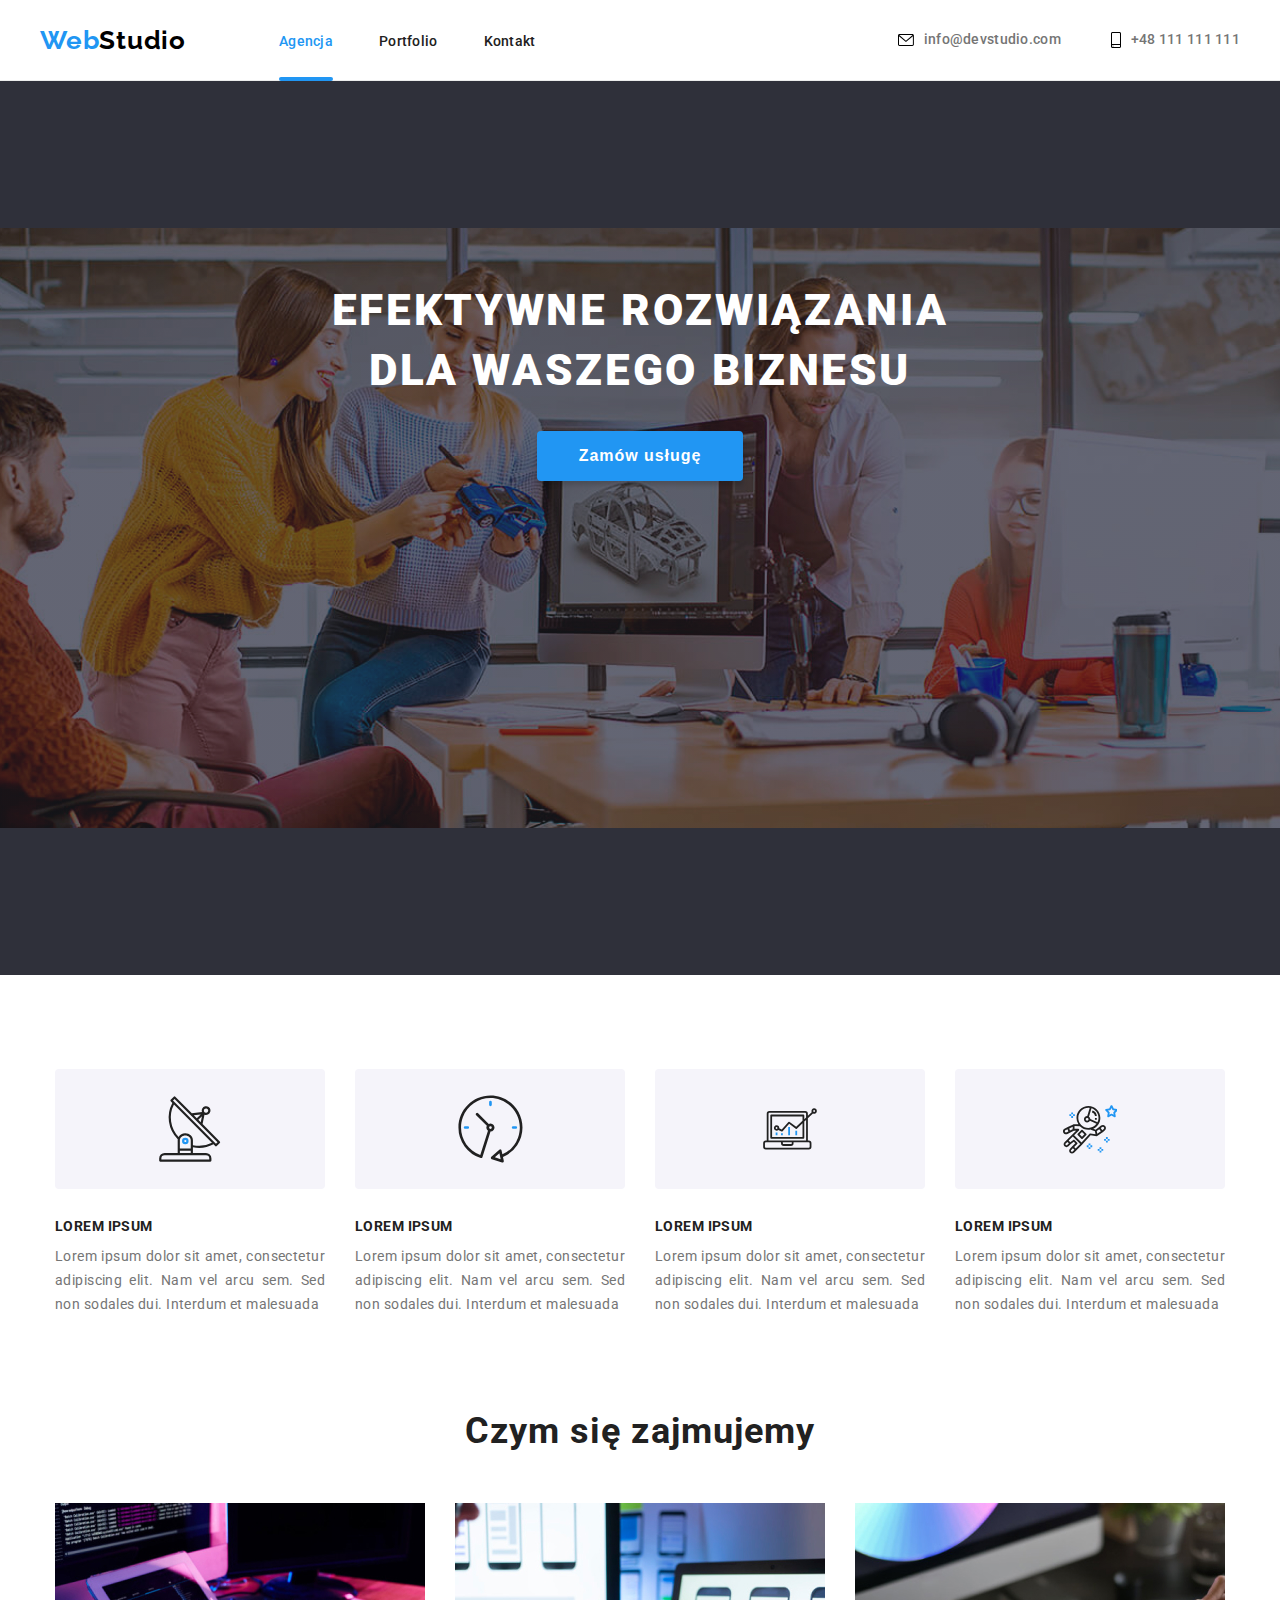
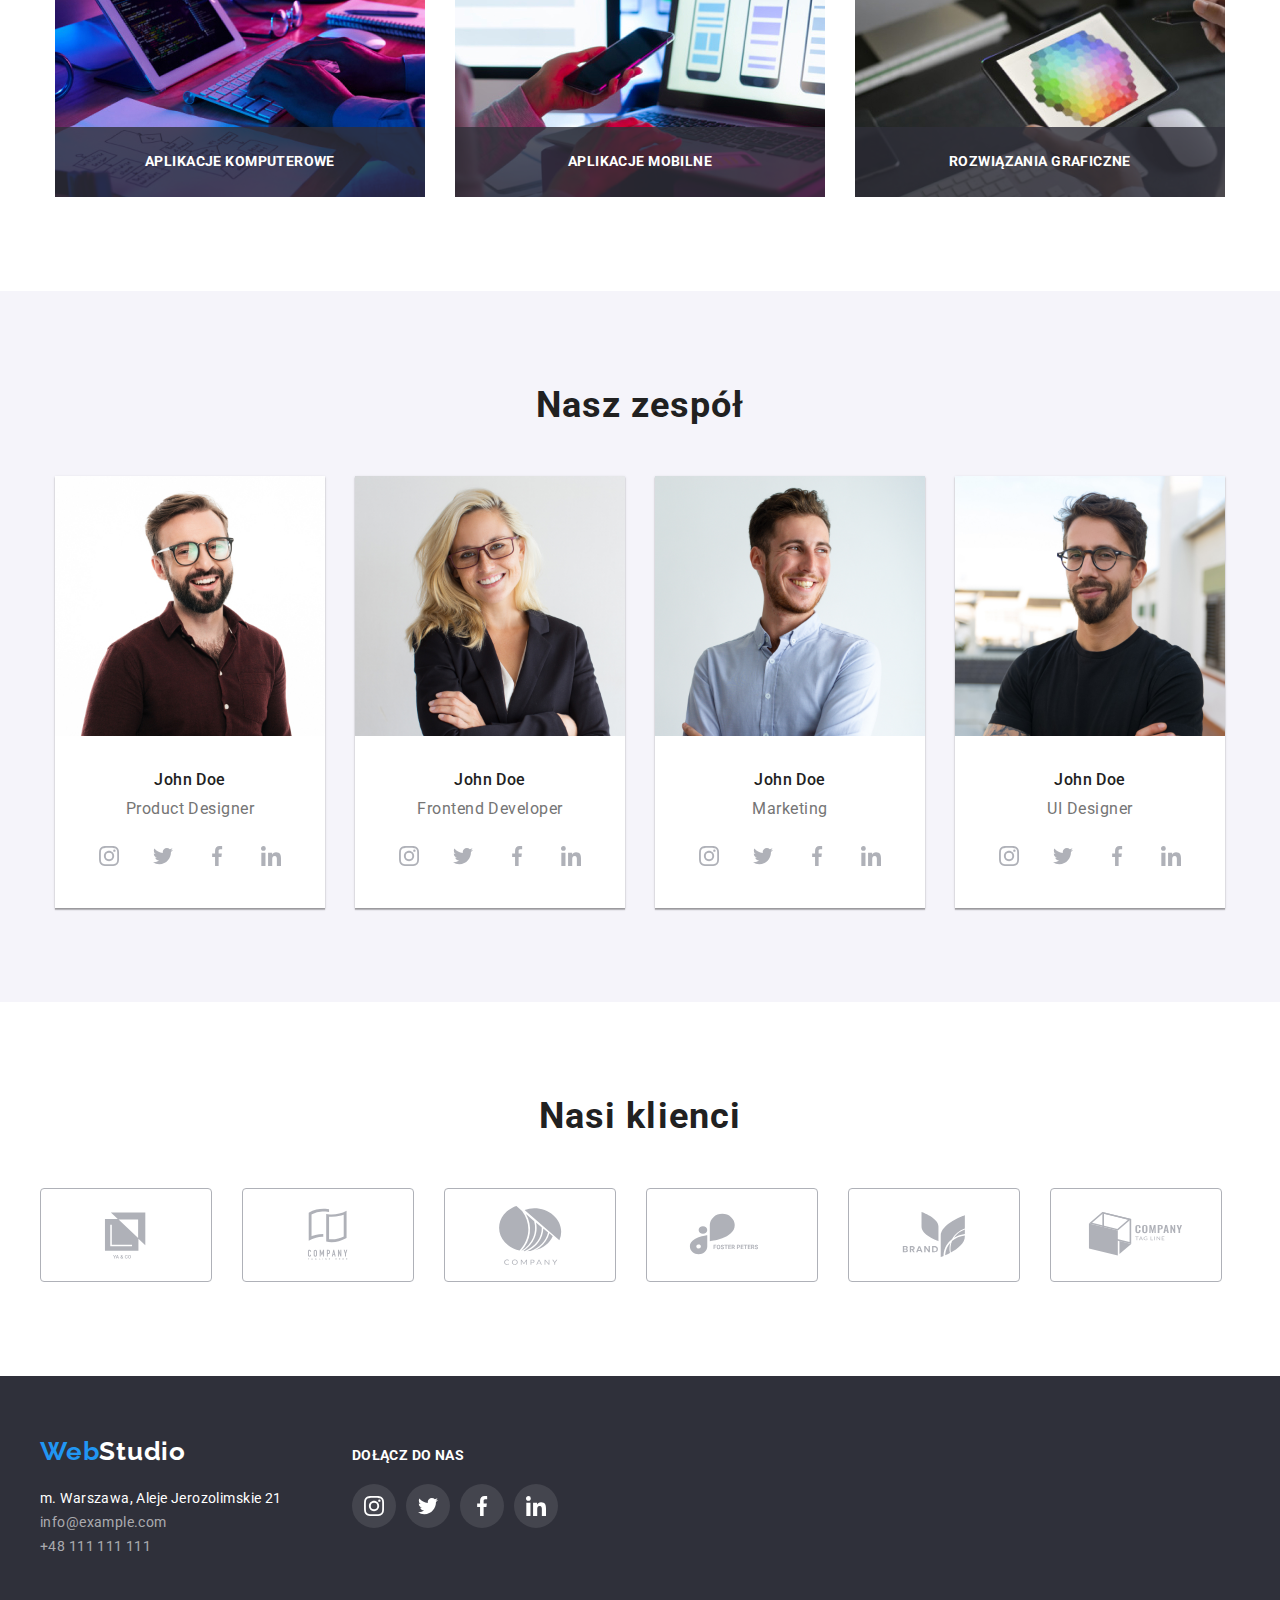
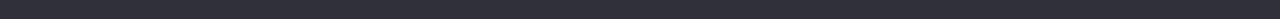
<file: index.html>
<!DOCTYPE html>
<html lang="pl">
  <head>
    <meta charset="UTF-8" />
    <meta http-equiv="X-UA-Compatible" content="IE=edge" />
    <meta name="viewport" content="width=device-width, initial-scale=1.0" />
    <title>WebStudio</title>
    <link
      rel="stylesheet"
      href="https://cdnjs.cloudflare.com/ajax/libs/modern-normalize/1.1.0/modern-normalize.min.css"
      integrity="sha512-wpPYUAdjBVSE4KJnH1VR1HeZfpl1ub8YT/NKx4PuQ5NmX2tKuGu6U/JRp5y+Y8XG2tV+wKQpNHVUX03MfMFn9Q=="
      crossorigin="anonymous"
      referrerpolicy="no-referrer"
    />
    <link rel="preconnect" href="https://fonts.googleapis.com" />
    <link rel="preconnect" href="https://fonts.gstatic.com" crossorigin />
    <link
      href="https://fonts.googleapis.com/css2?family=Raleway:wght@700&family=Roboto:wght@400;500;700;900&display=swap"
      rel="stylesheet"
    />
    <link rel="stylesheet" href="./css/styles.css" />
  </head>

  <body>
    <header>
      <div class="container container-header">
        <nav class="navigation-header">
          <a href="./index.html" class="logo logo--start"
            ><span class="logo-part">Web</span>Studio</a
          >
          <ul class="navigation">
            <li>
              <a href="./index.html" class="navigation_item is-active"
                >Agencja</a
              >
            </li>
            <li>
              <a href="./portfolio.html" class="navigation_item">Portfolio</a>
            </li>
            <li><a href="#Kontakt" class="navigation_item">Kontakt</a></li>
          </ul>
        </nav>
        <ul class="contact-header">
          <li>
            <a href="mailto:info@devstudio.com" class="contact-header_item">
              <svg class="contact-icon" width="16px" height="12px">
                <use href="images/icons.svg#icon-mail-icon"></use>
              </svg>
              info@devstudio.com</a
            >
          </li>
          <li>
            <a href="tel:+48111111111" class="contact-header_item">
              <svg class="contact-icon" width="10px" height="16px">
                <use href="images/icons.svg#icon-smartphone-icon"></use>
              </svg>
              +48 111 111 111</a
            >
          </li>
        </ul>
      </div>
    </header>
    <main>
      <section class="section slogan-section">
        <div class="container slogan-container">
          <h1 class="slogan">
            EFEKTYWNE ROZWIĄZANIA <br />
            DLA WASZEGO BIZNESU
          </h1>
          <button type="button" class="button-main" data-modal-open>
            Zamów usługę
          </button>
        </div>
      </section>
      <section class="section introduction">
        <div class="container">
          <ul class="container-introduction">
            <li>
              <div class="introduction-picture">
                <svg class="icon-introduction" width="65.32px" height="70px">
                  <use href="images/icons.svg#icon-antena-icon"></use>
                </svg>
              </div>
              <h3 class="introduction_title">LOREM IPSUM</h3>
              <p class="introduction_description">
                Lorem ipsum dolor sit amet, consectetur adipiscing elit. Nam vel
                arcu sem. Sed non sodales dui. Interdum et malesuada
              </p>
            </li>
            <li>
              <div class="introduction-picture">
                <svg class="icon-introduction" width="66.96px" height="70px">
                  <use href="images/icons.svg#icon-clock-icon"></use>
                </svg>
              </div>
              <h3 class="introduction_title">LOREM IPSUM</h3>
              <p class="introduction_description">
                Lorem ipsum dolor sit amet, consectetur adipiscing elit. Nam vel
                arcu sem. Sed non sodales dui. Interdum et malesuada
              </p>
            </li>
            <li>
              <div class="introduction-picture">
                <svg class="icon-introduction" width="70px" height="53.69px">
                  <use href="images/icons.svg#icon-diagram-icon"></use>
                </svg>
              </div>
              <h3 class="introduction_title">LOREM IPSUM</h3>
              <p class="introduction_description">
                Lorem ipsum dolor sit amet, consectetur adipiscing elit. Nam vel
                arcu sem. Sed non sodales dui. Interdum et malesuada
              </p>
            </li>
            <li>
              <div class="introduction-picture">
                <svg class="icon-introduction" width="54.83px" height="60.66px">
                  <use href="images/icons.svg#icon-astronaut-icon"></use>
                </svg>
              </div>
              <h3 class="introduction_title">LOREM IPSUM</h3>
              <p class="introduction_description">
                Lorem ipsum dolor sit amet, consectetur adipiscing elit. Nam vel
                arcu sem. Sed non sodales dui. Interdum et malesuada
              </p>
            </li>
          </ul>
        </div>
      </section>
      <section class="section">
        <div class="container">
          <h2 class="section_title">Czym się zajmujemy</h2>
          <ul class="container-activities">
            <li class="activity-image">
              <img
                class="activity-picture"
                src="images/activity1.jpg"
                alt="kodowanie"
                width="370"
                height="294"
              />
              <div class="activity-description">
                <h3 class="activity-text">APLIKACJE KOMPUTEROWE</h3>
              </div>
            </li>
            <li class="activity-image">
              <img
                class="activity-picture"
                src="images/activity2.jpg"
                alt="tworzenie makiet"
                width="370"
                height="294"
              />
              <div class="activity-description">
                <h3 class="activity-text">APLIKACJE MOBILNE</h3>
              </div>
            </li>
            <li class="activity-image">
              <img
                class="activity-picture"
                src="images/activity3.jpg"
                alt="design"
                width="370"
                height="294"
              />
              <div class="activity-description">
                <h3 class="activity-text">ROZWIĄZANIA GRAFICZNE</h3>
              </div>
            </li>
          </ul>
        </div>
      </section>
      <section class="section team">
        <div class="container">
          <h2 class="section_title">Nasz zespół</h2>
          <ul class="container-team">
            <li class="team_card">
              <img
                src="images/worker1.jpg"
                alt="worker number one"
                width="270"
                height="260"
              />
              <h3 class="team_name">John Doe</h3>
              <p class="team_description">Product Designer</p>
              <div class="team-socialmedia">
                <div class="socialmedia-icon-wrap team-socialmedia-icon-wrap">
                  <svg
                    class="socialmedia-icon team-socialmedia-icon"
                    width="20px"
                    height="20px"
                  >
                    <use href="images/icons.svg#icon-instagram-icon"></use>
                  </svg>
                </div>
                <div class="socialmedia-icon-wrap team-socialmedia-icon-wrap">
                  <svg
                    class="socialmedia-icon team-socialmedia-icon"
                    width="20px"
                    height="20px"
                  >
                    <use href="images/icons.svg#icon-twitter-icon"></use>
                  </svg>
                </div>
                <div class="socialmedia-icon-wrap team-socialmedia-icon-wrap">
                  <svg
                    class="socialmedia-icon team-socialmedia-icon"
                    width="20px"
                    height="20px"
                  >
                    <use href="images/icons.svg#icon-fb-icon"></use>
                  </svg>
                </div>
                <div class="socialmedia-icon-wrap team-socialmedia-icon-wrap">
                  <svg
                    class="socialmedia-icon team-socialmedia-icon"
                    width="20px"
                    height="20px"
                  >
                    <use href="images/icons.svg#icon-linkedin-icon"></use>
                  </svg>
                </div>
              </div>
            </li>
            <li class="team_card">
              <img
                src="images/worker2.jpg"
                alt="worker number two"
                width="270"
                height="260"
              />
              <h3 class="team_name">John Doe</h3>
              <p class="team_description">Frontend Developer</p>
              <div class="team-socialmedia">
                <div class="socialmedia-icon-wrap team-socialmedia-icon-wrap">
                  <svg
                    class="socialmedia-icon team-socialmedia-icon"
                    width="20px"
                    height="20px"
                  >
                    <use href="images/icons.svg#icon-instagram-icon"></use>
                  </svg>
                </div>
                <div class="socialmedia-icon-wrap team-socialmedia-icon-wrap">
                  <svg
                    class="socialmedia-icon team-socialmedia-icon"
                    width="20px"
                    height="20px"
                  >
                    <use href="images/icons.svg#icon-twitter-icon"></use>
                  </svg>
                </div>
                <div class="socialmedia-icon-wrap team-socialmedia-icon-wrap">
                  <svg
                    class="socialmedia-icon team-socialmedia-icon"
                    width="20px"
                    height="20px"
                  >
                    <use href="images/icons.svg#icon-fb-icon"></use>
                  </svg>
                </div>
                <div class="socialmedia-icon-wrap team-socialmedia-icon-wrap">
                  <svg
                    class="socialmedia-icon team-socialmedia-icon"
                    width="20px"
                    height="20px"
                  >
                    <use href="images/icons.svg#icon-linkedin-icon"></use>
                  </svg>
                </div>
              </div>
            </li>
            <li class="team_card">
              <img
                src="images/worker3.jpg"
                alt="worker number three"
                width="270"
                height="260"
              />
              <h3 class="team_name">John Doe</h3>
              <p class="team_description">Marketing</p>
              <div class="team-socialmedia">
                <div class="socialmedia-icon-wrap team-socialmedia-icon-wrap">
                  <svg
                    class="socialmedia-icon team-socialmedia-icon"
                    width="20px"
                    height="20px"
                  >
                    <use href="images/icons.svg#icon-instagram-icon"></use>
                  </svg>
                </div>
                <div class="socialmedia-icon-wrap team-socialmedia-icon-wrap">
                  <svg
                    class="socialmedia-icon team-socialmedia-icon"
                    width="20px"
                    height="20px"
                  >
                    <use href="images/icons.svg#icon-twitter-icon"></use>
                  </svg>
                </div>
                <div class="socialmedia-icon-wrap team-socialmedia-icon-wrap">
                  <svg
                    class="socialmedia-icon team-socialmedia-icon"
                    width="20px"
                    height="20px"
                  >
                    <use href="images/icons.svg#icon-fb-icon"></use>
                  </svg>
                </div>
                <div class="socialmedia-icon-wrap team-socialmedia-icon-wrap">
                  <svg
                    class="socialmedia-icon team-socialmedia-icon"
                    width="20px"
                    height="20px"
                  >
                    <use href="images/icons.svg#icon-linkedin-icon"></use>
                  </svg>
                </div>
              </div>
            </li>
            <li class="team_card">
              <img
                src="images/worker4.jpg"
                alt="worker number four"
                width="270"
                height="260"
              />
              <h3 class="team_name">John Doe</h3>
              <p class="team_description">UI Designer</p>
              <div class="team-socialmedia">
                <div class="socialmedia-icon-wrap team-socialmedia-icon-wrap">
                  <svg
                    class="socialmedia-icon team-socialmedia-icon"
                    width="20px"
                    height="20px"
                  >
                    <use href="images/icons.svg#icon-instagram-icon"></use>
                  </svg>
                </div>
                <div class="socialmedia-icon-wrap team-socialmedia-icon-wrap">
                  <svg
                    class="socialmedia-icon team-socialmedia-icon"
                    width="20px"
                    height="20px"
                  >
                    <use href="images/icons.svg#icon-twitter-icon"></use>
                  </svg>
                </div>
                <div class="socialmedia-icon-wrap team-socialmedia-icon-wrap">
                  <svg
                    class="socialmedia-icon team-socialmedia-icon"
                    width="20px"
                    height="20px"
                  >
                    <use href="images/icons.svg#icon-fb-icon"></use>
                  </svg>
                </div>
                <div class="socialmedia-icon-wrap team-socialmedia-icon-wrap">
                  <svg
                    class="socialmedia-icon team-socialmedia-icon"
                    width="20px"
                    height="20px"
                  >
                    <use href="images/icons.svg#icon-linkedin-icon"></use>
                  </svg>
                </div>
              </div>
            </li>
          </ul>
        </div>
      </section>
      <section class="section">
        <div class="container">
          <h2 class="section_title">Nasi klienci</h2>
          <ul class="logo-cards">
            <li>
              <div class="logo-space">
                <svg class="logo-icon" width="106px" height="60.04px">
                  <use href="images/icons.svg#icon-logo1-icon"></use>
                </svg>
              </div>
            </li>
            <li>
              <div class="logo-space">
                <svg class="logo-icon" width="106px" height="60.04px">
                  <use href="images/icons.svg#icon-logo2-icon"></use>
                </svg>
              </div>
            </li>
            <li>
              <div class="logo-space">
                <svg class="logo-icon" width="106px" height="60px">
                  <use href="images/icons.svg#icon-logo3-icon"></use>
                </svg>
              </div>
            </li>
            <li>
              <div class="logo-space">
                <svg class="logo-icon" width="106px" height="60px">
                  <use href="images/icons.svg#icon-logo4-icon"></use>
                </svg>
              </div>
            </li>
            <li>
              <div class="logo-space">
                <svg class="logo-icon" width="106px" height="60px">
                  <use href="images/icons.svg#icon-logo5-icon"></use>
                </svg>
              </div>
            </li>
            <li>
              <div class="logo-space">
                <svg class="logo-icon" width="106px" height="60px">
                  <use href="images/icons.svg#icon-logo6-icon"></use>
                </svg>
              </div>
            </li>
          </ul>
        </div>
      </section>
    </main>
    <footer id="Kontakt">
      <div class="container flex-footer">
        <div class="container-footer">
          <a href="./index.html" class="logo logo--end"
            ><span class="logo-part">Web</span>Studio</a
          >
          <address class="contact-footer">
            <ul>
              <li class="contact-footer_address">
                m. Warszawa, Aleje Jerozolimskie 21
              </li>
              <li>
                <a href="mailto:info@example.com" class="contact-footer_item"
                  >info@example.com</a
                >
              </li>
              <li>
                <a href="tel:+48111111111" class="contact-footer_item"
                  >+48 111 111 111
                </a>
              </li>
            </ul>
          </address>
        </div>
        <div class="contact-socialmedia">
          <h4 class="socialmedia-text">DOŁĄCZ DO NAS</h4>
          <div class="footer-socialmedia">
            <div class="socialmedia-icon-wrap footer-socialmedia-icon-wrap">
              <svg
                class="socialmedia-icon footer-socialmedia-icon"
                width="20px"
                height="20px"
              >
                <use href="images/icons.svg#icon-instagram-icon"></use>
              </svg>
            </div>
            <div class="socialmedia-icon-wrap footer-socialmedia-icon-wrap">
              <svg
                class="socialmedia-icon footer-socialmedia-icon"
                width="20px"
                height="20px"
              >
                <use href="images/icons.svg#icon-twitter-icon"></use>
              </svg>
            </div>
            <div class="socialmedia-icon-wrap footer-socialmedia-icon-wrap">
              <svg
                class="socialmedia-icon footer-socialmedia-icon"
                width="20px"
                height="20px"
              >
                <use href="images/icons.svg#icon-fb-icon"></use>
              </svg>
            </div>
            <div class="socialmedia-icon-wrap footer-socialmedia-icon-wrap">
              <svg
                class="socialmedia-icon footer-socialmedia-icon"
                width="20px"
                height="20px"
              >
                <use href="images/icons.svg#icon-linkedin-icon"></use>
              </svg>
            </div>
          </div>
        </div>
      </div>
    </footer>
    <div class="backdrop is-hidden" data-modal>
      <div class="modal">
        <button type="button" class="modal_button" data-modal-close>
          <svg width="11" height="11">
            <use href="images/icons.svg#icon-button-icon"></use>
          </svg>
        </button>
      </div>
    </div>
    <script src="./js/modal.js"></script>
  </body>
</html>
</file>
<file: css/styles.css>
:root {
  --action-color: #2196f3;
  --main-background-color: #e5e5e5;
  --footer-background-color: #2f303a;
  --font-color: #212121;
  --description-color: #757575;
  --footer-contact-color: #99fff;
  --button-background-color: #f5f4fa;
  --footer-item-color: rgba(255, 255, 255, 0.6);
}

* {
  margin: 0;
  padding: 0;
}

ul {
  list-style: none;
}

a {
  text-decoration: none;
}

body {
  font-family: "Roboto", sans-serif;
  color: var(--font-color);
}

header {
  border-bottom: 1px solid #ececec;
}

.container {
  max-width: 1200px;
  margin: 0 auto;
}

.section {
  padding: 94px 0;
}

.container.container-header {
  display: flex;
  justify-content: space-between;
  align-items: center;
  height: 80px;
}

.navigation-header {
  display: flex;
  align-items: center;
}

.logo--start {
  font-family: "Raleway", sans-serif;
  font-size: 26px;
  font-weight: 700;
  line-height: 1.19;
  letter-spacing: 0.03em;
  color: #000;
  margin-right: 93px;
}

.logo-part {
  color: var(--action-color);
}

.navigation {
  display: flex;
  column-gap: 46px;
}

.navigation_item {
  font-size: 14px;
  font-weight: 500;
  line-height: 1.14;
  letter-spacing: 0.02em;
  color: var(--font-color);
}

.navigation_item.is-active {
  color: var(--action-color);
  position: relative;
}

.navigation_item.is-active::after {
  position: absolute;
  top: 44.41px;
  left: 0;
  content: "";
  height: 4px;
  width: 100%;
  border-radius: 2px;
  background: var(--action-color);
}

.contact-header {
  display: flex;
  align-content: center;
  column-gap: 50px;
}

.contact-header_item {
  font-weight: 500;
  font-size: 14px;
  line-height: 1.14;
  letter-spacing: 0.02em;
  color: var(--description-color);
  display: flex;
  align-items: center;
  column-gap: 10px;
}

.slogan-section {
  height: 600px;
  padding-top: 200px;
  background-color: var(--footer-background-color);
  background-image: linear-gradient(
      to right,
      rgba(47, 48, 58, 0.4),
      rgba(47, 48, 58, 0.4)
    ),
    url(../images/background.jpg);
  background-size: 1600px;
  background-position: center;
  background-repeat: no-repeat;
}

.container.slogan-container {
  text-align: center;
}

.slogan {
  font-weight: 900;
  font-size: 44px;
  line-height: 1.36;
  letter-spacing: 0.06em;
  color: #fff;
  margin-bottom: 30px;
}

.button-main {
  background-color: var(--action-color);
  color: #fff;
  font-weight: 700;
  font-size: 16px;
  line-height: 1.88;
  letter-spacing: 0.06em;
  cursor: pointer;
  box-shadow: 0px 4px 4px rgba(0, 0, 0, 0.15);
  border-radius: 4px;
  border: none;
  padding: 10px 42px;
}
.introduction {
  padding-bottom: 0;
}
.container-introduction {
  display: flex;
  justify-content: center;
  align-items: center;
  column-gap: 30px;
}

.introduction-picture {
  height: 120px;
  width: 270px;
  border-radius: 4px;
  background-color: #f5f4fa;
  margin-bottom: 30px;
  display: flex;
  justify-content: center;
  align-items: center;
}

.introduction_title {
  font-weight: 700;
  font-size: 14px;
  line-height: 1.14;
  letter-spacing: 0.03em;
  margin-bottom: 10px;
}

.introduction_description {
  color: var(--description-color);
  font-size: 14px;
  line-height: 1.71;
  letter-spacing: 0.03em;
  text-align: justify;
  width: 270px;
}

.section_title {
  font-weight: 700;
  font-size: 36px;
  line-height: 1.16;
  letter-spacing: 0.03em;
  text-align: center;
  margin-bottom: 50px;
}
.container-activities {
  display: flex;
  justify-content: center;
  align-items: center;
  column-gap: 30px;
}

.activity-image {
  display: block;
  height: 294px;
  position: relative;
}

.activity-image img {
  height: 100%;
}

.activity-description {
  position: absolute;
  bottom: 0;
  width: 100%;
  display: flex;
  align-items: center;
  justify-content: center;
  height: 70px;
  background: rgba(47, 48, 58, 0.8);
}

.activity-text {
  color: #fff;
  font-family: "Roboto", sans-serif;
  font-size: 14px;
  font-weight: 700;
  line-height: 1.14;
  letter-spacing: 0.03em;
}

.team {
  background-color: #f5f4fa;
  padding-top: 94px;
}

.container-team {
  display: flex;
  justify-content: center;
  align-items: center;
  column-gap: 30px;
}
.team_card {
  background-color: #fff;
  text-align: center;
  width: 270px;
  box-shadow: 0px 1px 3px rgba(0, 0, 0, 0.12), 0px 1px 1px rgba(0, 0, 0, 0.14),
    0px 2px 1px rgba(0, 0, 0, 0.2);
}

.team_name {
  font-weight: 500;
  font-size: 16px;
  line-height: 1.19;
  letter-spacing: 0.03em;
  margin-bottom: 10px;
  margin-top: 30px;
}

.team_description {
  font-size: 16px;
  line-height: 1.19;
  letter-spacing: 0.03em;
  color: var(--description-color);
  margin-bottom: 16px;
}

.team-socialmedia {
  margin-bottom: 30px;
  display: flex;
  justify-content: center;
  align-items: center;
  column-gap: 10px;
}

.team-socialmedia-icon-wrap {
  width: 44px;
  height: 44px;
  border-radius: 50%;
  background-color: #fff;
  display: flex;
  justify-content: center;
  align-items: center;
}

.team-socialmedia-icon {
  fill: #afb1b8;
}

.logo-cards {
  display: flex;
  align-items: center;
  column-gap: 30px;
}

.logo-space {
  height: 92px;
  width: 170px;
  border-radius: 4px;
  border: 1px solid #afb1b8;
  display: flex;
  justify-content: center;
  align-items: center;
}

.logo-icon {
  fill: #afb1b8;
}

.logo-space:hover,
.logo-space:focus {
  border-color: var(--action-color);
}

.logo-space:hover .logo-icon,
.logo-space:focus .logo-icon {
  fill: var(--action-color);
}

.buttons-section {
  display: flex;
  justify-content: center;
  padding-bottom: 50px;
  column-gap: 8px;
}

.button {
  background-color: var(--button-background-color);
  font-weight: 500;
  font-size: 16px;
  line-height: 1.62;
  letter-spacing: 0.03em;
  border-radius: 4px;
  cursor: pointer;
  border: none;
  padding: 6px 22px;
}

.button:hover,
.button:focus {
  background-color: var(--action-color);
  color: #fff;
  box-shadow: 0px 3px 1px rgba(0, 0, 0, 0.1), 0px 1px 2px rgba(0, 0, 0, 0.08),
    0px 2px 2px rgba(0, 0, 0, 0.12);
  border-radius: 4px;
}

.container-projects {
  display: flex;
  flex-wrap: wrap;
  gap: 30px;
  padding: 0;
}

.project_card {
  flex-basis: calc((100% - 60px) / 3);
  border: #eeeeee solid 1px;
  padding-bottom: 20px;
}

.project-window {
  position: relative;
  overflow: hidden;
  height: 294px;
}

.project-overlay {
  position: absolute;
  top: 0;
  left: 0;
  background-color: rgba(33, 150, 243, 0.9);
  width: 100%;
  height: 100%;
  padding-top: 49px;
  transform: translateY(100%);
  transition-property: transform;
  transition-timing-function: cubic-bezier(0.4, 0, 0.2, 1);
  transition-duration: 250ms;
}

.project-overlay > p {
  font-family: "Roboto", sans-serif;
  color: #fff;
  font-size: 18px;
  line-height: 1.56;
  letter-spacing: 0.03em;
  text-align: left;
  margin-left: 24px;
}

.project_card img {
  width: 100%;
}

.project_card:hover .project-overlay,
.project_card:focus .project-overlay {
  transform: translateY(0);
}

.project_card:hover,
.project_card:focus {
  box-shadow: 0px 1px 1px rgba(0, 0, 0, 0.12), 0px 4px 4px rgba(0, 0, 0, 0.06),
    1px 4px 6px rgba(0, 0, 0, 0.16);
}

.project_name {
  font-weight: 700;
  font-size: 18px;
  line-height: 2;
  letter-spacing: 0.06em;
  margin-left: 24px;
  margin-bottom: 4px;
  margin-top: 20px;
}

.project_description {
  font-size: 16px;
  line-height: 1.88;
  letter-spacing: 0.03em;
  color: var(--description-color);
  margin-left: 24px;
}

footer {
  background-color: var(--footer-background-color);
  padding-top: 60px;
  padding-bottom: 60px;
}

.flex-footer {
  display: flex;
  justify-content: start;
  column-gap: 70px;
}
.logo--end {
  font-family: "Raleway", sans-serif;
  font-size: 26px;
  font-weight: 700;
  line-height: 1.19;
  letter-spacing: 0.03em;
  color: #fff;
}
.contact-footer {
  margin-top: 20px;
  row-gap: 9px;
}

.contact-footer_address {
  font-size: 14px;
  font-style: normal;
  line-height: 1.71;
  letter-spacing: 0.03em;
  color: #fff;
}

.contact-footer_item {
  font-size: 14px;
  font-style: normal;
  line-height: 1.71;
  letter-spacing: 0.03em;
  color: var(--footer-item-color);
}

.socialmedia-text {
  color: #fff;
  font-family: "Roboto", sans-serif;
  font-size: 14px;
  font-weight: 700;
  line-height: 1.14;
  letter-spacing: 0.03em;
  margin-bottom: 20px;
  margin-top: 12px;
}

.footer-socialmedia {
  display: flex;
  column-gap: 10px;
}

.footer-socialmedia-icon-wrap {
  width: 44px;
  height: 44px;
  border-radius: 50%;
  display: flex;
  justify-content: center;
  align-items: center;
  background-color: rgba(255, 255, 255, 0.1);
}

.footer-socialmedia-icon {
  fill: #fff;
}

.contact-header_item:hover .contact-icon,
.contact-header_item:focus .contact-icon {
  fill: var(--action-color);
}

.navigation_item:hover,
.navigation_item:focus,
.contact-header_item:hover,
.contact-header_item:focus,
.contact-footer_item:hover,
.contact-footer_item:focus {
  color: var(--action-color);
}

.socialmedia-icon-wrap:hover,
.socialmedia-icon-wrap:focus {
  background-color: var(--action-color);
}

.socialmedia-icon-wrap:hover .socialmedia-icon,
.socialmedia-icon-wrap:focus .socialmedia-icon {
  fill: #fff;
}

.backdrop {
  position: fixed;
  left: 0;
  right: 0;
  top: 0;
  bottom: 0;
  background-color: rgba(0, 0, 0, 0.2);
  display: flex;
  justify-content: center;
  align-items: center;
}

.modal {
  position: relative;
  height: 581px;
  width: 528px;
  border-radius: 4px;
  background-color: #fff;
  box-shadow: 0px 2px 1px 0px rgba(0, 0, 0, 0.2),
    0px 1px 1px 0px rgba(0, 0, 0, 0.14), 0px 1px 3px 0px rgba(0, 0, 0, 0.12);
}

.modal_button {
  position: absolute;
  top: 8px;
  right: 8px;
  width: 30px;
  height: 30px;
  border: 1px solid rgba(0, 0, 0, 0.1);
  border-radius: 50%;
  background-color: #fff;
  display: flex;
  justify-content: center;
  align-items: center;
  cursor: pointer;
}

.is-hidden {
  opacity: 0;
  visibility: hidden;
  pointer-events: none;
}
</file>
